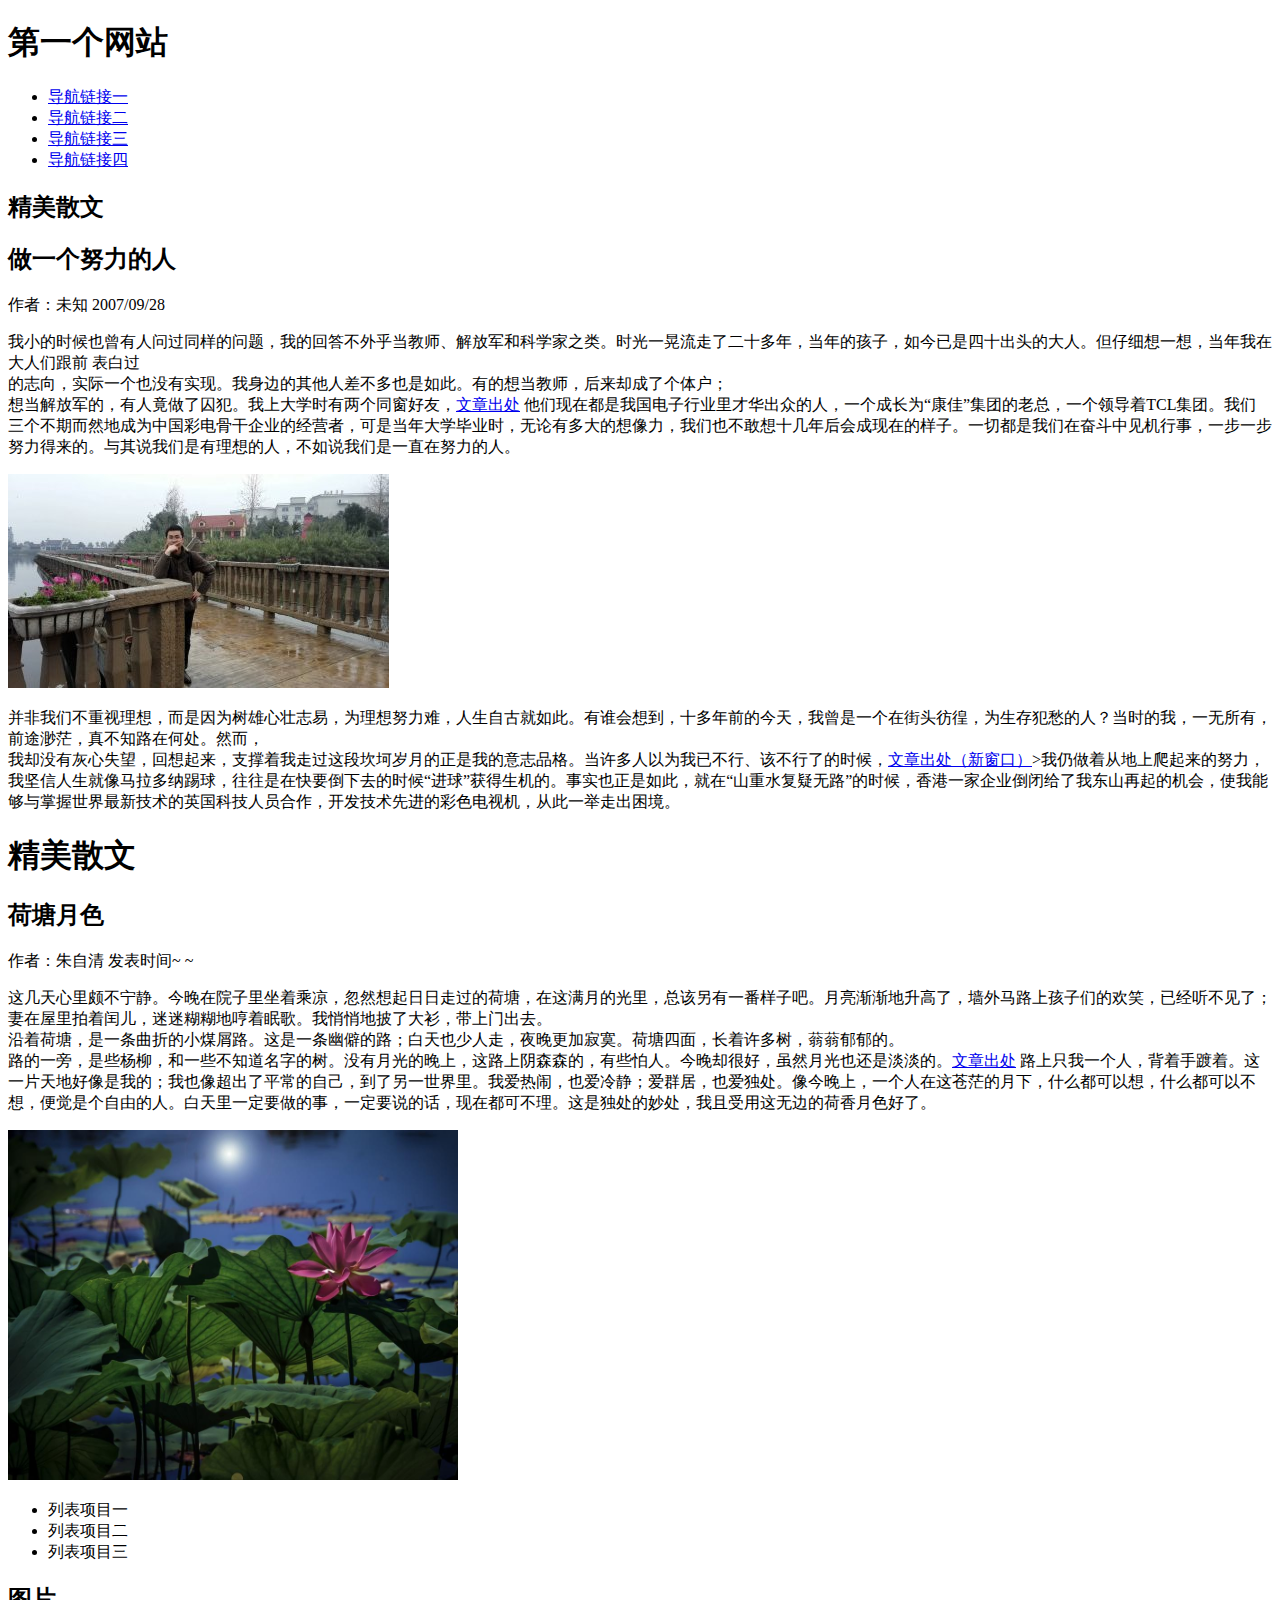
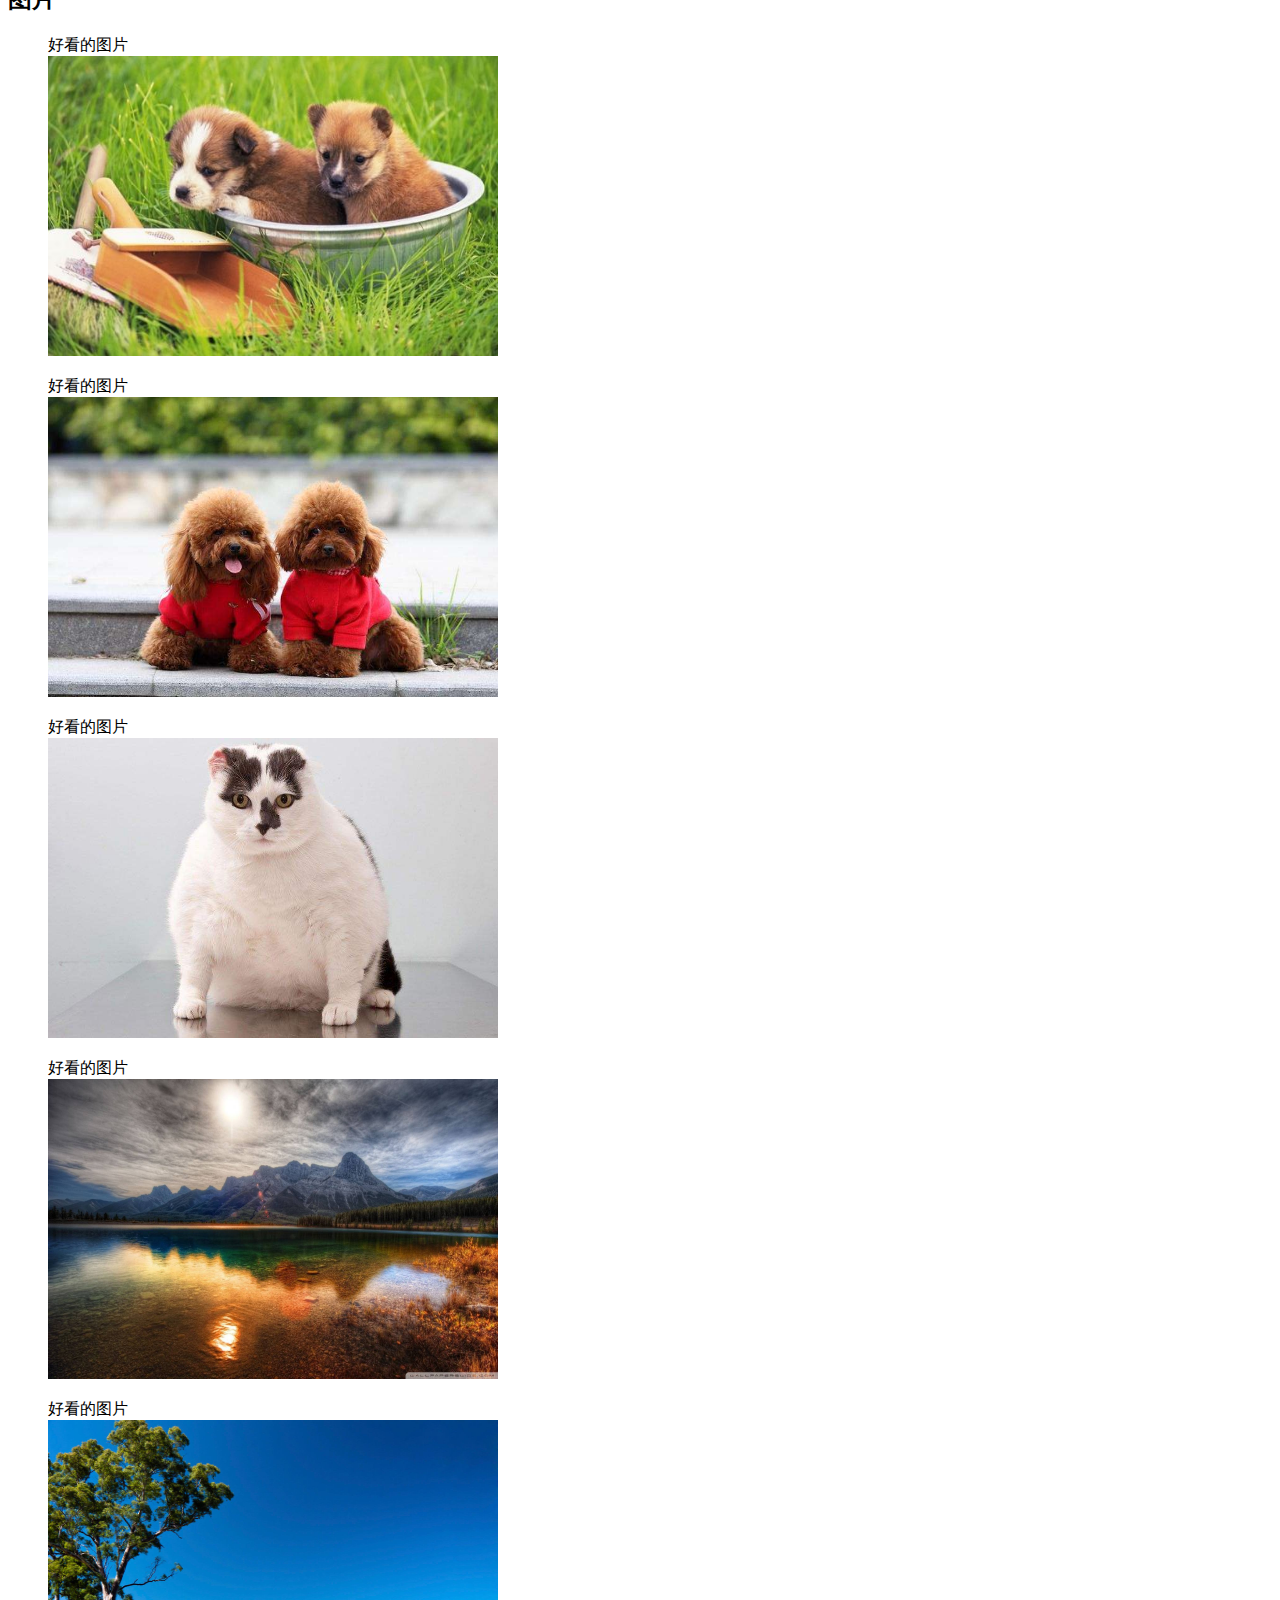
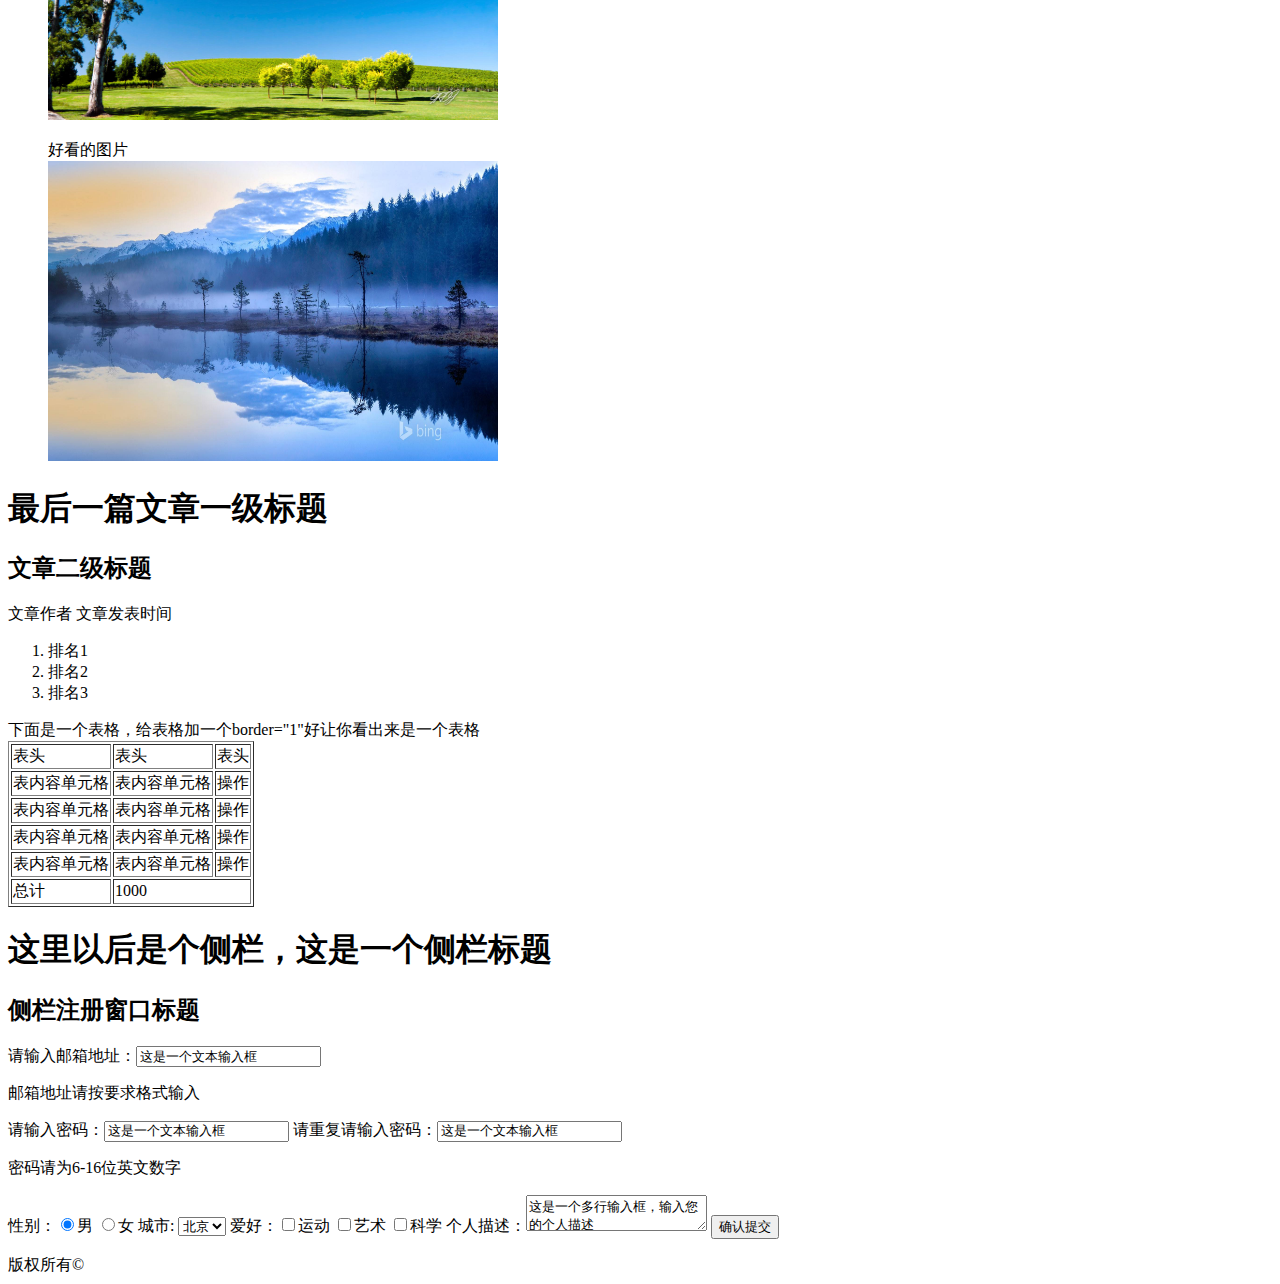
<file: HtmlCssTest/test1.html>
<!DOCTYPE html>
<html>
    <head>
        <meta charset = "utf-8">
        <title>第一个网站</title>
    </head>

    <body style="font-family:微软雅黑">
        <h1>第一个网站</h1>
        <ul>
            <li><a href = "#">导航链接一</a></li>
            <li><a href = "#">导航链接二</a></li>
            <li><a href = "#">导航链接三</a></li>
            <li><a href = "#">导航链接四</a></li>
        </ul>
        <h2>精美散文</h2>
        <h2>做一个努力的人</h2>
        <p>作者：未知 2007/09/28</p>
        <p>
            我小的时候也曾有人问过同样的问题，我的回答不外乎当教师、解放军和科学家之类。时光一晃流走了二十多年，当年的孩子，如今已是四十出头的大人。但仔细想一想，当年我在大人们跟前
            表白过
            <br>
            的志向，实际一个也没有实现。我身边的其他人差不多也是如此。有的想当教师，后来却成了个体户；
            <br>
            想当解放军的，有人竟做了囚犯。我上大学时有两个同窗好友，<a href = "http://www.duwenzhang.com/wenzhang/lizhiwenzhang/20070928/1039.html">文章出处</a> 他们现在都是我国电子行业里才华出众的人，一个成长为“康佳”集团的老总，一个领导着TCL集团。我们三个不期而然地成为中国彩电骨干企业的经营者，可是当年大学毕业时，无论有多大的想像力，我们也不敢想十几年后会成现在的样子。一切都是我们在奋斗中见机行事，一步一步努力得来的。与其说我们是有理想的人，不如说我们是一直在努力的人。
        </p>
        <img src="image/psb15.jpg">
        <p>
            并非我们不重视理想，而是因为树雄心壮志易，为理想努力难，人生自古就如此。有谁会想到，十多年前的今天，我曾是一个在街头彷徨，为生存犯愁的人？当时的我，一无所有，前途渺茫，真不知路在何处。然而，
            <br>
            我却没有灰心失望，回想起来，支撑着我走过这段坎坷岁月的正是我的意志品格。当许多人以为我已不行、该不行了的时候，<a href="http://www.duwenzhang.com/wenzhang/lizhiwenzhang/20070928/1039.html" target="_blank">文章出处（新窗口）</a>>我仍做着从地上爬起来的努力，我坚信人生就像马拉多纳踢球，往往是在快要倒下去的时候“进球”获得生机的。事实也正是如此，就在“山重水复疑无路”的时候，香港一家企业倒闭给了我东山再起的机会，使我能够与掌握世界最新技术的英国科技人员合作，开发技术先进的彩色电视机，从此一举走出困境。
        </p>

        <h1>精美散文</h1>
        <h2>荷塘月色</h2>
        <p>作者：朱自清 发表时间~ ~</p>
        <p>
            这几天心里颇不宁静。今晚在院子里坐着乘凉，忽然想起日日走过的荷塘，在这满月的光里，总该另有一番样子吧。月亮渐渐地升高了，墙外马路上孩子们的欢笑，已经听不见了；妻在屋里拍着闰儿，迷迷糊糊地哼着眠歌。我悄悄地披了大衫，带上门出去。
            <br>
            沿着荷塘，是一条曲折的小煤屑路。这是一条幽僻的路；白天也少人走，夜晚更加寂寞。荷塘四面，长着许多树，蓊蓊郁郁的。
            <br>
            路的一旁，是些杨柳，和一些不知道名字的树。没有月光的晚上，这路上阴森森的，有些怕人。今晚却很好，虽然月光也还是淡淡的。<a href="http://www.ccview.net/htm/xiandai/zzq/zzqsw002.htm">文章出处</a> 路上只我一个人，背着手踱着。这一片天地好像是我的；我也像超出了平常的自己，到了另一世界里。我爱热闹，也爱冷静；爱群居，也爱独处。像今晚上，一个人在这苍茫的月下，什么都可以想，什么都可以不想，便觉是个自由的人。白天里一定要做的事，一定要说的话，现在都可不理。这是独处的妙处，我且受用这无边的荷香月色好了。
　　    </p>
        <img src="image/timg.jpg" style="width:450px;height:350px">
        <ul>
            <li>列表项目一</li>
            <li>列表项目二</li>
            <li>列表项目三</li>
        </ul>
        <h2>图片</h2>
        <ul style="list-style-type:none">
            <li><p>好看的图片<br><img src="image/timg (1).jpg" style="width:450px;height:300px"></p></li>
            <li><p>好看的图片<br><img src="image/timg (2).jpg" style="width:450px;height:300px"></p></li>
            <li><p>好看的图片<br><img src="image/timg (3).jpg" style="width:450px;height:300px"></p></li>
            <li><p>好看的图片<br><img src="image/timg (4).jpg" style="width:450px;height:300px"></p></li>
            <li><p>好看的图片<br><img src="image/timg (5).jpg" style="width:450px;height:300px"></p></li>
            <li><p>好看的图片<br><img src="image/timg (6).jpg" style="width:450px;height:300px"></p></li>
        </ul>
        <h1>最后一篇文章一级标题</h1>
        <h2>文章二级标题</h2>
        <p>文章作者 文章发表时间</p>
        <ol>
            <li>排名1</li>
            <li>排名2</li>
            <li>排名3</li>
        </ol>
        <div>下面是一个表格，给表格加一个border="1"好让你看出来是一个表格
            <br>
        <table border="1">
            <tr>
                <td>表头</td>
                <td>表头</td>
                <td>表头</td>
            </tr>
            <tr>
                <td>表内容单元格</td>
                <td>表内容单元格</td>
                <td>操作</td>
            </tr>
            <tr>
                <td>表内容单元格</td>
                <td>表内容单元格</td>
                <td>操作</td>
            </tr>
            <tr>
                <td>表内容单元格</td>
                <td>表内容单元格</td>
                <td>操作</td>
            </tr>
            <tr>
                <td>表内容单元格</td>
                <td>表内容单元格</td>
                <td>操作</td>
            </tr>
            <tr>
                <td>总计</td>
                <td colspan="2">1000</td>
            </tr>
        </table>
        </div>
        <div>
            <h1>这里以后是个侧栏，这是一个侧栏标题</h1>
            <h2>侧栏注册窗口标题</h2>
            <form>
                <label>请输入邮箱地址：</label><input type="text" value="这是一个文本输入框">
                <p>邮箱地址请按要求格式输入</p>
                <label>请输入密码：</label><input type="text" value="这是一个文本输入框"> <label>请重复请输入密码：</label><input type="text" value="这是一个文本输入框">
                <p>密码请为6-16位英文数字</p>
                性别：<input type="radio" name="sex" checked="checked">男 <input type="radio" name="sex">女
                城市:
                <select>
                    <option>上海</option>
                    <option>广州</option>
                    <option selected>北京</option>
                    <option>深圳</option>
                </select>
                爱好：<input type="checkbox">运动 <input type="checkbox">艺术 <input type="checkbox">科学
                个人描述：<textarea>这是一个多行输入框，输入您的个人描述</textarea>
                <input type="submit" value="确认提交">
            </form>
        </div>
        <div>
            <p></p>
            <footer>版权所有&copy</footer>
        </div>
        
    </body>


</html>
</file>
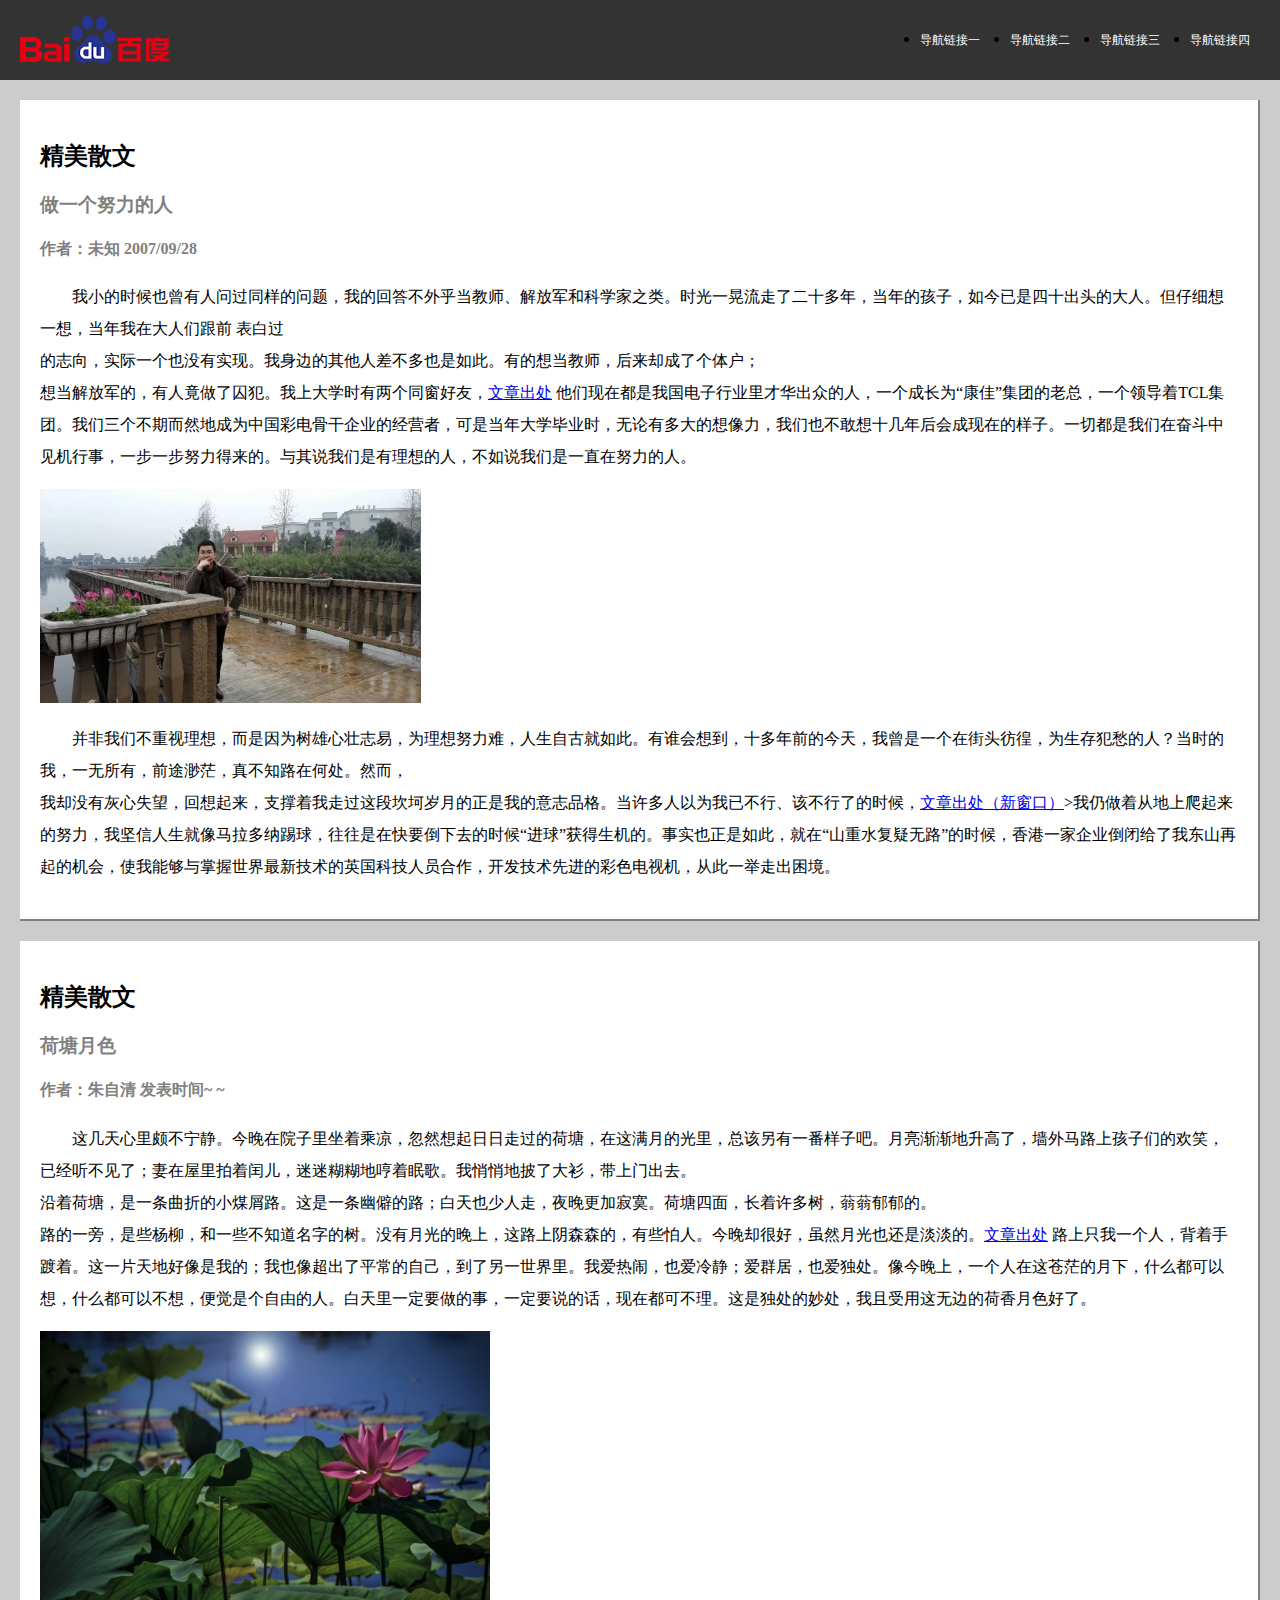
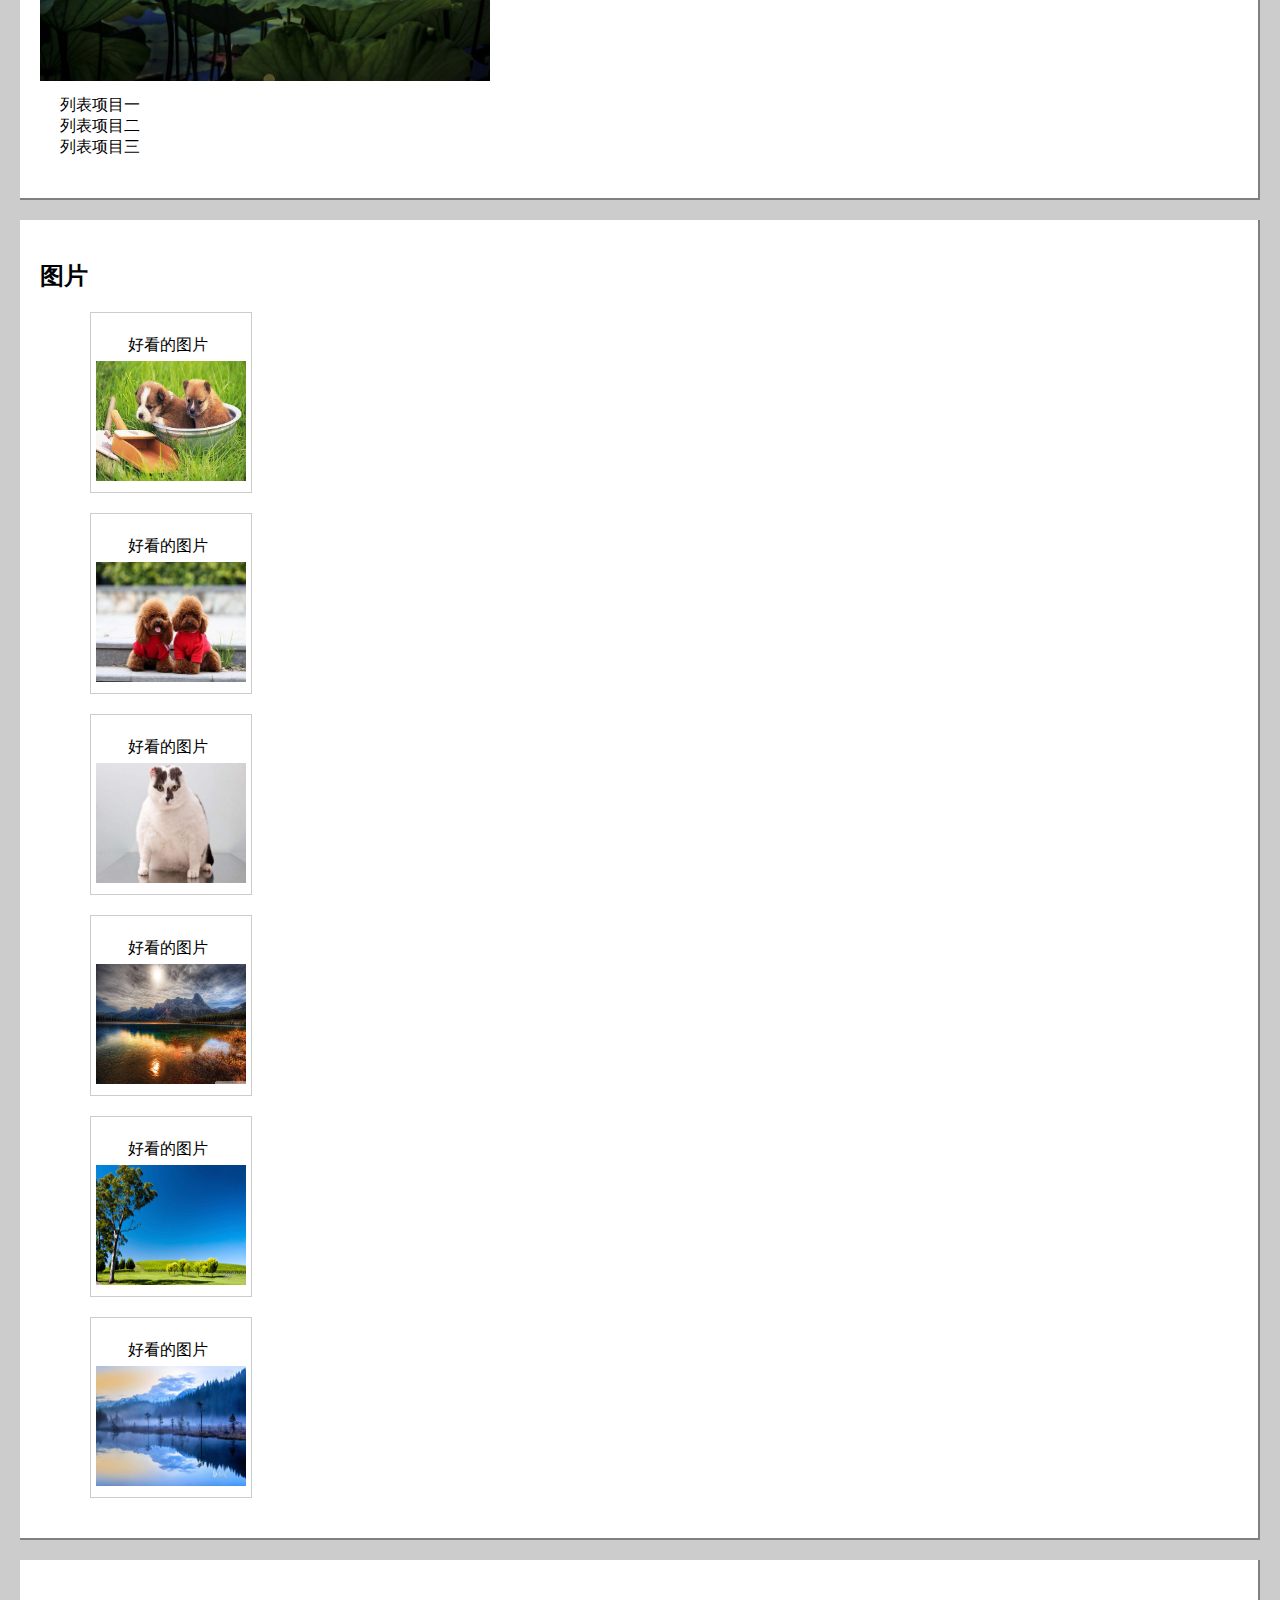
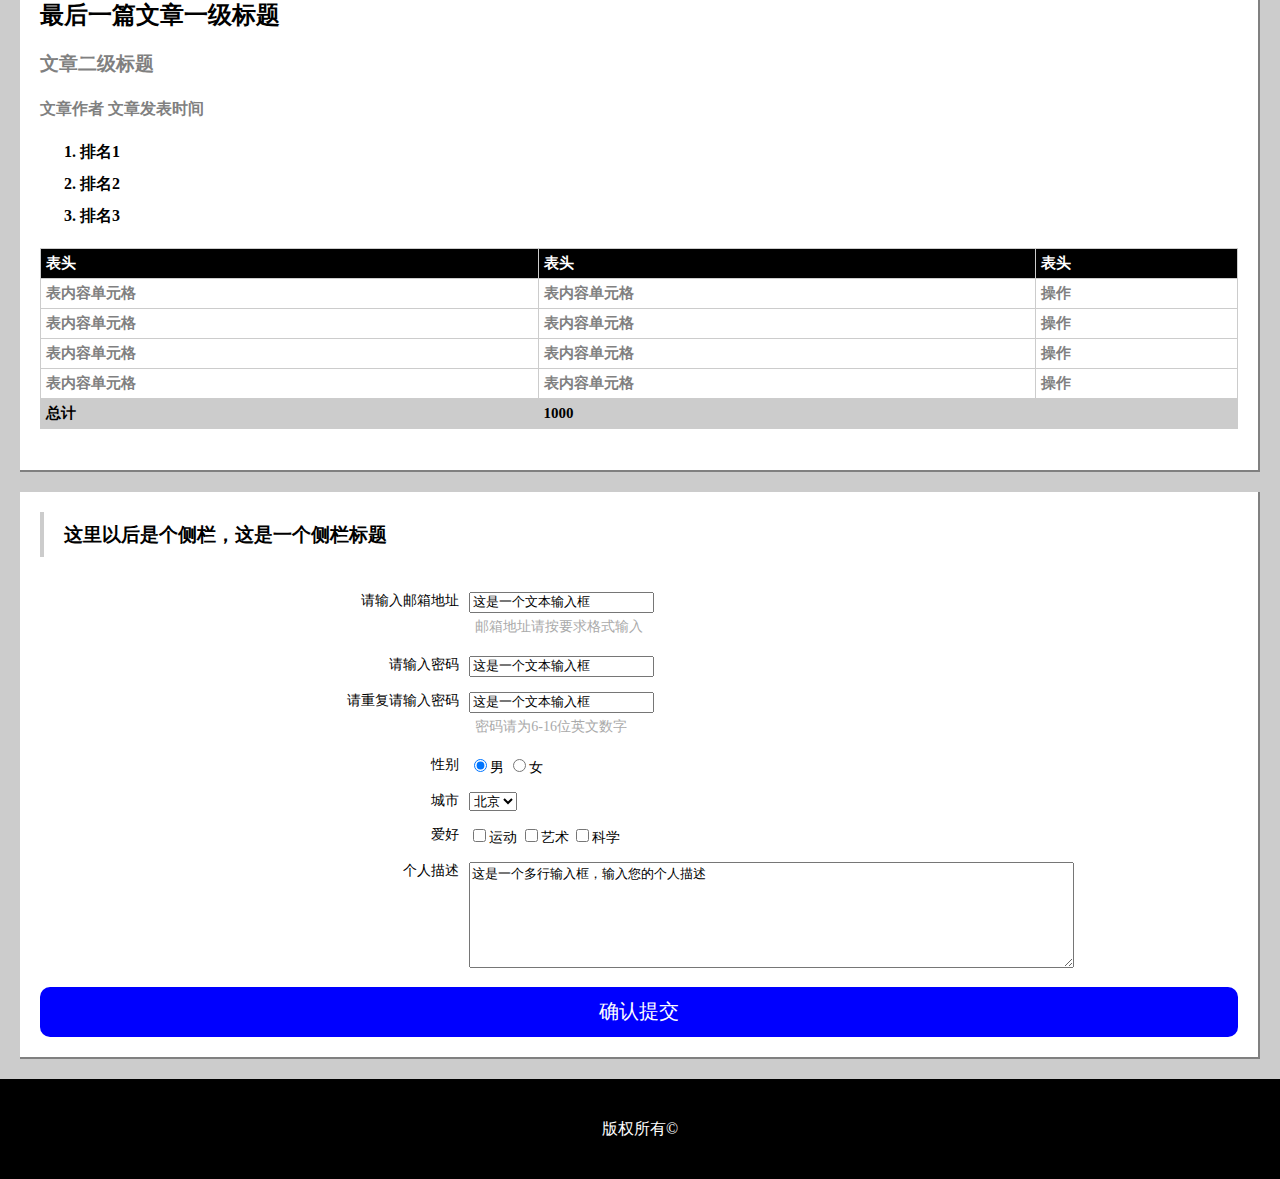
<file: HtmlCssTest/test2.html>
<!DOCTYPE html>
<html>
    <head>
        <meta charset = "utf-8">
        <title>第一个网站增添样式</title>
        <link rel="stylesheet" href="test2.css">
    </head>

    <body style="font-family:微软雅黑">
        <div class="header">
            <img src="image/task_1_2.png" alt="百度">
            <ul>
                <li><a href = "#">导航链接一</a></li>
                <li><a href = "#">导航链接二</a></li>
                <li><a href = "#">导航链接三</a></li>
                <li><a href = "#">导航链接四</a></li>
            </ul>
        </div>
        
        <div class="body">
            <div class="bd_sty">
                <h2>精美散文</h2>
                <h3 class="grey_col">做一个努力的人</h3>
                <h4 class="grey_col">作者：未知 2007/09/28</h4>
                <p>
                    我小的时候也曾有人问过同样的问题，我的回答不外乎当教师、解放军和科学家之类。时光一晃流走了二十多年，当年的孩子，如今已是四十出头的大人。但仔细想一想，当年我在大人们跟前
                    表白过
                    <br>
                    的志向，实际一个也没有实现。我身边的其他人差不多也是如此。有的想当教师，后来却成了个体户；
                    <br>
                    想当解放军的，有人竟做了囚犯。我上大学时有两个同窗好友，<a href = "http://www.duwenzhang.com/wenzhang/lizhiwenzhang/20070928/1039.html">文章出处</a> 他们现在都是我国电子行业里才华出众的人，一个成长为“康佳”集团的老总，一个领导着TCL集团。我们三个不期而然地成为中国彩电骨干企业的经营者，可是当年大学毕业时，无论有多大的想像力，我们也不敢想十几年后会成现在的样子。一切都是我们在奋斗中见机行事，一步一步努力得来的。与其说我们是有理想的人，不如说我们是一直在努力的人。
                </p>
                <img src="image/psb15.jpg">
                <p>
                    并非我们不重视理想，而是因为树雄心壮志易，为理想努力难，人生自古就如此。有谁会想到，十多年前的今天，我曾是一个在街头彷徨，为生存犯愁的人？当时的我，一无所有，前途渺茫，真不知路在何处。然而，
                    <br>
                    我却没有灰心失望，回想起来，支撑着我走过这段坎坷岁月的正是我的意志品格。当许多人以为我已不行、该不行了的时候，<a href="http://www.duwenzhang.com/wenzhang/lizhiwenzhang/20070928/1039.html" target="_blank">文章出处（新窗口）</a>>我仍做着从地上爬起来的努力，我坚信人生就像马拉多纳踢球，往往是在快要倒下去的时候“进球”获得生机的。事实也正是如此，就在“山重水复疑无路”的时候，香港一家企业倒闭给了我东山再起的机会，使我能够与掌握世界最新技术的英国科技人员合作，开发技术先进的彩色电视机，从此一举走出困境。
                </p>
            </div>
            <div class="bd_sty bd_sect2">
                <h2>精美散文</h2>
                <h3 class="grey_col">荷塘月色</h3>
                <h4 class="grey_col">作者：朱自清 发表时间~ ~</h4>
                <p>
                    这几天心里颇不宁静。今晚在院子里坐着乘凉，忽然想起日日走过的荷塘，在这满月的光里，总该另有一番样子吧。月亮渐渐地升高了，墙外马路上孩子们的欢笑，已经听不见了；妻在屋里拍着闰儿，迷迷糊糊地哼着眠歌。我悄悄地披了大衫，带上门出去。
                    <br>
                    沿着荷塘，是一条曲折的小煤屑路。这是一条幽僻的路；白天也少人走，夜晚更加寂寞。荷塘四面，长着许多树，蓊蓊郁郁的。
                    <br>
                    路的一旁，是些杨柳，和一些不知道名字的树。没有月光的晚上，这路上阴森森的，有些怕人。今晚却很好，虽然月光也还是淡淡的。<a href="http://www.ccview.net/htm/xiandai/zzq/zzqsw002.htm">文章出处</a> 路上只我一个人，背着手踱着。这一片天地好像是我的；我也像超出了平常的自己，到了另一世界里。我爱热闹，也爱冷静；爱群居，也爱独处。像今晚上，一个人在这苍茫的月下，什么都可以想，什么都可以不想，便觉是个自由的人。白天里一定要做的事，一定要说的话，现在都可不理。这是独处的妙处，我且受用这无边的荷香月色好了。
        　　    </p>
                <img src="image/timg.jpg" style="width:450px;height:350px">
                <ul>
                    <li>列表项目一</li>
                    <li>列表项目二</li>
                    <li>列表项目三</li>
                </ul>
            </div>
            <div class="bd_sty bd_sect3">
            <h2>图片</h2>
                <ul style="list-style-type:none">
                    <li><p>好看的图片<br><img src="image/timg (1).jpg" style="width:150px;height:120px"></p></li>
                    <li><p>好看的图片<br><img src="image/timg (2).jpg" style="width:150px;height:120px"></p></li>
                    <li><p>好看的图片<br><img src="image/timg (3).jpg" style="width:150px;height:120px"></p></li>
                    <li><p>好看的图片<br><img src="image/timg (4).jpg" style="width:150px;height:120px"></p></li>
                    <li><p>好看的图片<br><img src="image/timg (5).jpg" style="width:150px;height:120px"></p></li>
                    <li><p>好看的图片<br><img src="image/timg (6).jpg" style="width:150px;height:120px"></p></li>
                </ul>
            </div>
            <div class="bd_sty bd_sect4">
                <h2>最后一篇文章一级标题</h2>
                <h3 class="grey_col">文章二级标题</h>
                <h4 class="grey_col">文章作者 文章发表时间</p>
                <ol>
                    <li>排名1</li>
                    <li>排名2</li>
                    <li>排名3</li>
                </ol>
                <table>
                    <tr class="tb_head">
                        <td>表头</td>
                        <td>表头</td>
                        <td>表头</td>
                    </tr>
                    <tr>
                        <td>表内容单元格</td>
                        <td>表内容单元格</td>
                        <td>操作</td>
                    </tr>
                    <tr>
                        <td>表内容单元格</td>
                        <td>表内容单元格</td>
                        <td>操作</td>
                    </tr>
                    <tr>
                        <td>表内容单元格</td>
                        <td>表内容单元格</td>
                        <td>操作</td>
                    </tr>
                    <tr>
                        <td>表内容单元格</td>
                        <td>表内容单元格</td>
                        <td>操作</td>
                    </tr>
                    <tr class="tb_tail">
                        <td>总计</td>
                        <td colspan="2">1000</td>
                    </tr>
                </table>
            </div>
            <div class="bd_sty bd_sect5">
                <div class="div_ti">
                    <h3>这里以后是个侧栏，这是一个侧栏标题</h3>
                </div>
                <form>
                    <div>
                        <label>请输入邮箱地址</label>
                        <input type="text" value="这是一个文本输入框">
                        <p>邮箱地址请按要求格式输入</p>
                    </div>
                    <div>
                        <label>请输入密码</label>
                        <input type="text" value="这是一个文本输入框"> 
                    </div>
                    <div>
                        <label>请重复请输入密码</label>
                        <input type="text" value="这是一个文本输入框">
                        <p>密码请为6-16位英文数字</p>
                    </div>
                    <div>
                        <label>性别</label>
                        <input type="radio" name="sex" checked="checked">男 <input type="radio" name="sex">女
                    </div>
                    <div>
                        <label>城市</label>
                        <select>
                            <option>上海</option>
                            <option>广州</option>
                            <option selected>北京</option>
                            <option>深圳</option>
                        </select>                   
                     </div>
                     <div>
                        <label>爱好</label>
                        <input type="checkbox">运动 <input type="checkbox">艺术 <input type="checkbox">科学
                     </div>
                     <div>
                        <label>个人描述</label>
                        <textarea>这是一个多行输入框，输入您的个人描述</textarea>
                     </div>  
                     <input type="button" value="确认提交" class="submitButton">
                </form>
            </div>
        </div>
        
        <footer>版权所有&copy</footer>
        
        
    </body>


</html>
</file>
<file: HtmlCssTest/test2.css>
body,div,img,a,ul,li,table,tr,td{
    margin:0;
    padding:0;
}
body{
    font-family:"Microsoft Yahei";
    background:#ccc;
}
.header{
    background-color:#333333;
    height:80px;
}
.header img{
    height:50px;
    margin:15px 20px;
}
.header ul{
    float:right;
    padding-top:29.5px;
}
.header ul li{
    float:left;
    padding-right:30px;
}
.header ul li a{
    text-decoration: none;
    color:white;
    font-size:12px;
}

.body{
    margin:20px;
}

.bd_sty{
    background-color:white;
    padding:20px;
    margin-bottom:20px;
    border-bottom:2px solid grey;
    border-right:2px solid grey;
}

.grey_col{
    color:grey;
    font-weight:bold;
}
p{
    text-indent:2em;
    line-height:2em;
}
.bd_sect2 ul{
    list-style:none;
    padding:10px 0 20px 20px;
}
.bd_sect3 ul{
    margin-left:50px;
}
.bd_sect3 ul li{
    width:160px;
    border:1px solid #ccc;
    margin-bottom:20px;
}
.bd_sect3 ul li p{
    margin-left:5px;
    margin-bottom:0px;
}

.bd_sect4 ol{
    color:black;
    line-height:2em;
}
.bd_sect4 table{
    width:100%;

    font-size:15px;
    border-collapse:collapse;
}
.bd_sect4 table tr{
   border: 1px solid  #ccc;
   
}
.bd_sect4 table td{
    border: 1px solid  #ccc;
    padding:5px;
}
.tb_head{
    background-color:black;
    color:white;
}
.tb_tail{
    background-color:#ccc;
    color:black;
}
.div_ti{
    height:45px;
    border-left:4px solid #ccc;
    padding-left:10px;
}
.bd_sect5 div h3{
    margin:0px;
    padding:10px;
}
.bd_sect5 form{
    padding-top:20px;
}

.bd_sect5 form label{
    float:left; 
    width:35%;
    text-align:right;
    padding-right:10px;
}
.bd_sect5 form p{
    margin:0px;
    margin-left:34%;
    color:#aaa;
}
.bd_sect5 form div{
    font-size: 14px;
    margin:15px 0;
}
.bd_sect5 form textarea{
    width:50%;
    height:100px;
}
.submitButton{
    width:100%;
    height:50px;
    font-size:20px;
    background-color:blue;
    color:white;
    border-radius:10px;
    border:none;
}
footer{
    width:100%;
    height:100px;
    background-color:black;
    color:white;
    text-align:center;
    line-height:100px;
}
</file>
